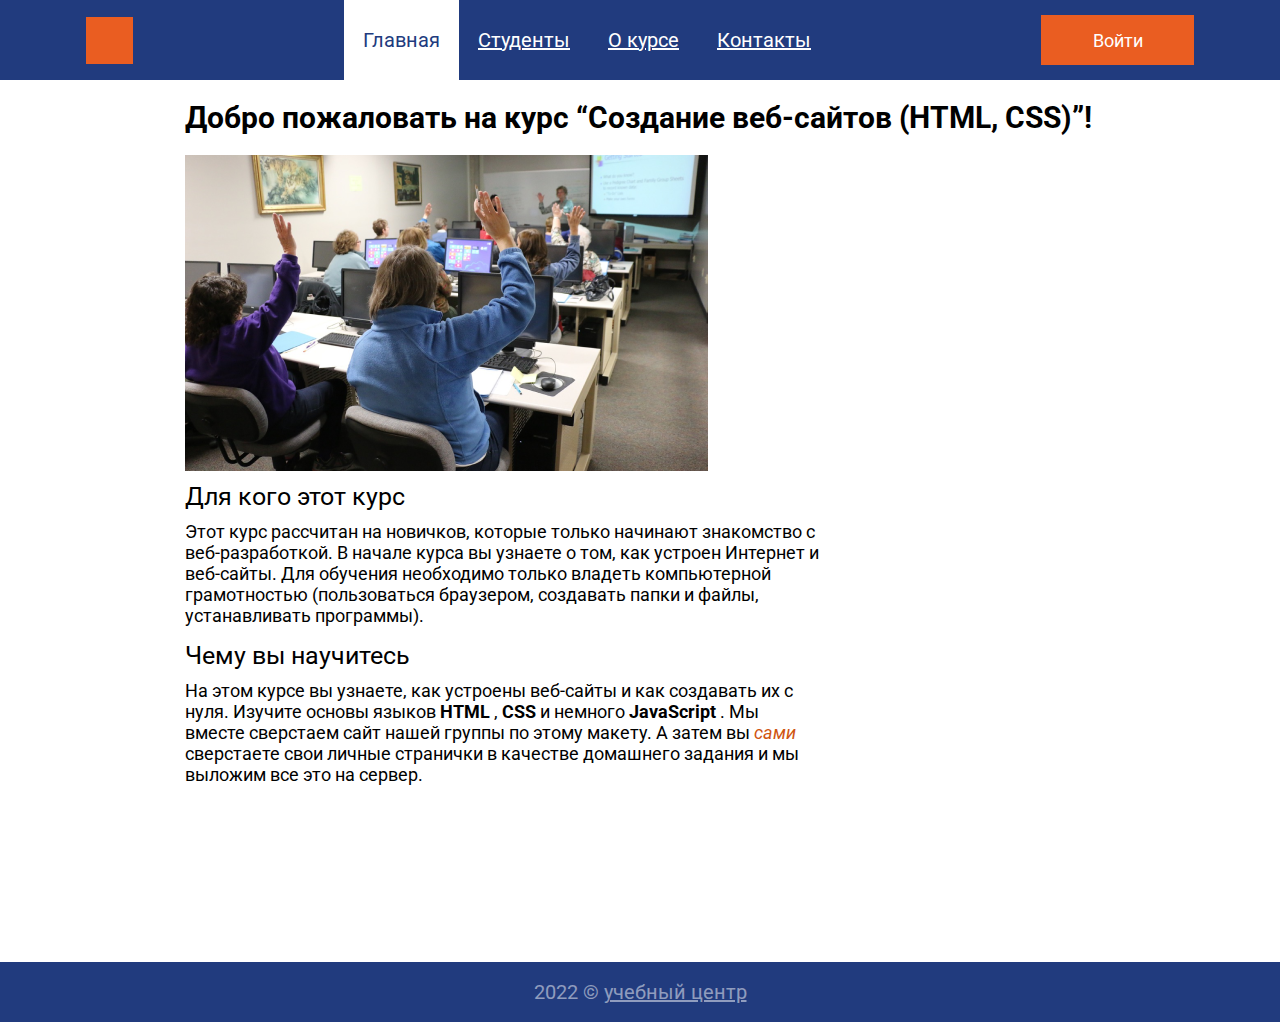
<file: index.html>
<!DOCTYPE html>
<html lang="en">
<head>
	<meta charset="UTF-8">
	<meta http-equiv="X-UA-Compatible" content="IE=edge">
	<meta name="viewport" content="width=device-width, initial-scale=1.0">
	<link rel="preconnect" href="https://fonts.googleapis.com">
    <link rel="preconnect" href="https://fonts.gstatic.com" crossorigin>
    <link href="https://fonts.googleapis.com/css2?family=Roboto:wght@400;500;700&display=swap" rel="stylesheet">
	<link rel="stylesheet" media="screen" type="text/css" href="css/main.css">
	<script async src="js/popup.js"></script>
	<title>Сайт группы</title>
</head>
<body class="page">

<!-- Хедер -->
<div class="conteiner">
	<header id="header" class="header">
	  	<img class="logo" src="img/logo.svg" alt="logo">
			<ul class="menu">
             	<li><a class="menu-link active-link" href="#">Главная</a></li>
              	<li><a class="menu-link" href="students.html">Студенты</a></li>
             	<li><a class="menu-link" href="about.html">О курсе</a></li>
             	<li><a class="menu-link" href="contacts.html">Контакты</a></li>
			</ul>
		   <a class="login-button">Войти</a>

<!-- Попап -->
		<div class="login-popup">
        	<h2 class="login-heading">Войти на сайт</h2>
        	<form class="login-form"> 
        		<input class="login-input" name="login" type="text" placeholder="Логин" required>
        		<input class="password-input" name="password" type="text" placeholder="Пароль" required>
        		<button class="popup-button" type="submit">Войти</button>
        </form>
    	</div>
	</header>
</div>

<!-- Оффер -->
 	<main id="main" class="main">
   	<h1>Добро пожаловать на курс “Создание веб-сайтов (HTML, CSS)”!</h1>
   		<img class="photo" src="img/class_1.png" alt="photo-class">
   	<h2>Для кого этот курс</h2>
   	<p class="text1">Этот курс рассчитан на новичков, которые только начинают знакомство с веб-разработкой. В начале курса вы узнаете о том, как устроен Интернет и веб-сайты.
	Для обучения необходимо только владеть компьютерной грамотностью (пользоваться браузером, создавать папки и файлы, устанавливать программы).</p>
   	<h2>Чему вы научитесь</h2>
   	<p class="text2">На этом курсе вы узнаете, как устроены веб-сайты и как создавать их с нуля. Изучите основы языков <strong> HTML </strong>, <strong> CSS </strong>
   	и немного <strong> JavaScript </strong>. Мы вместе сверстаем сайт нашей группы по этому макету. А затем вы <em> сами </em> сверстаете свои личные странички в качестве домашнего задания и мы выложим все это на сервер.</p>
   </main>

<!-- Футер -->
   <footer id="footer" class="footer">
   	<p class="base"> 
   		2022 &copy; <a class="copiright"> учебный центр</a> 
   	</p>
   </footer>
</body>
</html>
</file>
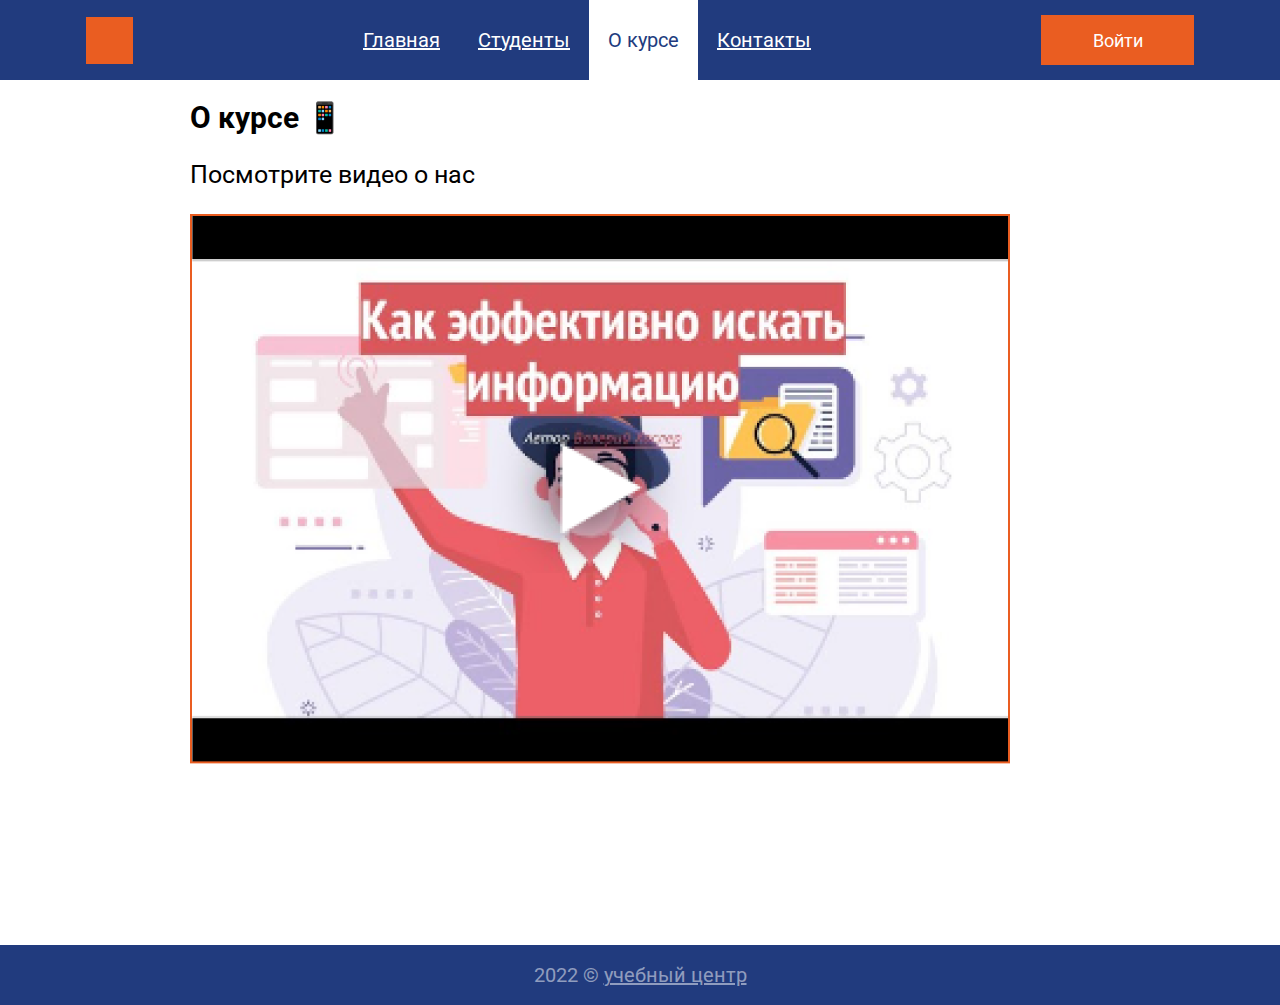
<file: about.html>
<!DOCTYPE html>
<html lang="en">
<head>
	<meta charset="UTF-8">
	<meta http-equiv="X-UA-Compatible" content="IE=edge">
	<meta name="viewport" content="width=device-width, initial-scale=1.0">
	<link rel="preconnect" href="https://fonts.googleapis.com">
    <link rel="preconnect" href="https://fonts.gstatic.com" crossorigin>
    <link href="https://fonts.googleapis.com/css2?family=Roboto:wght@400;500;700&display=swap" rel="stylesheet">
	<link rel="stylesheet" media="screen" type="text/css" href="css/main.css">
	<script async src="js/popup.js"></script>
	<title>Сайт группы</title>
</head>
<body class="page">

<!-- Хедер -->
<div class="conteiner">
	<header id="header" class="header">
	  	<img class="logo" src="img/logo.svg" alt="logo">
			<ul class="menu">
             	<li><a class="menu-link" href="main.html">Главная</a></li>
              	<li><a class="menu-link" href="students.html">Студенты</a></li>
             	<li><a class="menu-link active-link" href="#">О курсе</a></li>
             	<li><a class="menu-link" href="contacts.html">Контакты</a></li>
			</ul>
		   <a class="login-button">Войти</a>

<!-- Попап -->
		    <div class="login-popup">
        	<h2 class="login-heading">Войти на сайт</h2>
        	<form class="login-form"> 
        		<input class="login-input" name="login" type="text" placeholder="Логин" required>
        		<input class="password-input" name="password" type="text" placeholder="Пароль" required>
        	<button class="popup-button" type="submit">Войти</button>
        </form>
    	</div>
   </header>
</div>

<!-- Контент -->
<main id="main" class="main-about">
 	<h1>О курсе 📱</h1>	
   	<p	class="text-content">Посмотрите видео о нас</p>
   <img class="video" src="img/video.png" alt="video">
</main>

<!-- Футер -->
   <footer id="footer" class="footer">
   	<p class="base"> 
   		2022 &copy; <a class="copiright"> учебный центр</a> 
   	</p>
   </footer>
</body>
</file>
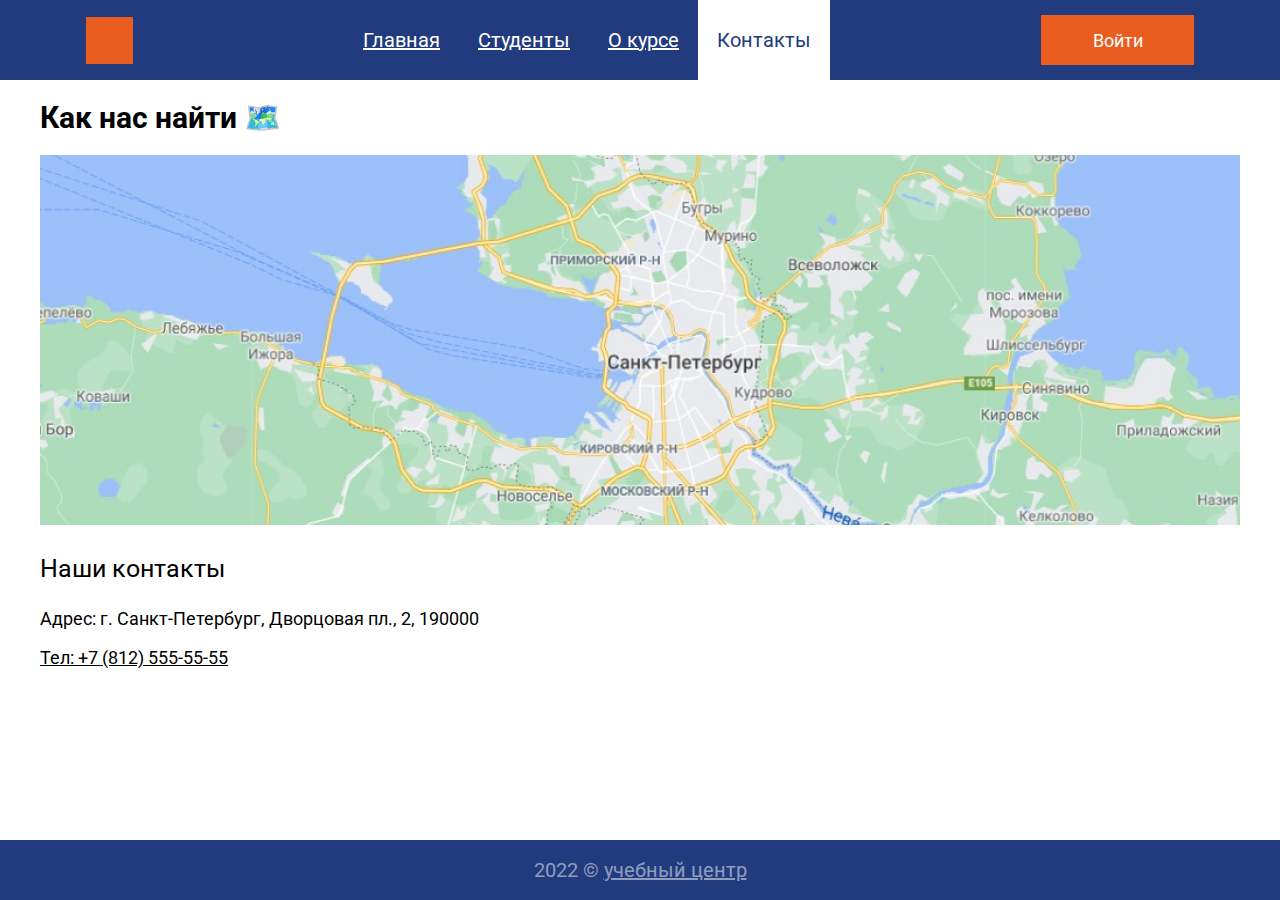
<file: contacts.html>
<!DOCTYPE html>
<html lang="en">
<head>
	<meta charset="UTF-8">
	<meta http-equiv="X-UA-Compatible" content="IE=edge">
	<meta name="viewport" content="width=device-width, initial-scale=1.0">
	<link rel="preconnect" href="https://fonts.googleapis.com">
    <link rel="preconnect" href="https://fonts.gstatic.com" crossorigin>
    <link href="https://fonts.googleapis.com/css2?family=Roboto:wght@400;500;700&display=swap" rel="stylesheet">
	<link rel="stylesheet" media="screen" type="text/css" href="css/main.css">
	<script async src="js/popup.js"></script>
	<title>Сайт группы</title>
</head>
<body class="page">

<!-- Хедер -->
<div class="conteiner">
	<header id="header" class="header">
	  	<img class="logo" src="img/logo.svg" alt="logo">
			<ul class="menu">
             	<li><a class="menu-link" href="index.html">Главная</a></li>
              	<li><a class="menu-link" href="students.html">Студенты</a></li>
             	<li><a class="menu-link" href="about.html">О курсе</a></li>
             	<li><a class="menu-link active-link" href="#">Контакты</a></li>
			</ul>
		   <a class="login-button">Войти</a>

<!-- Попап -->
		<div class="login-popup">
        	<h2 class="login-heading">Войти на сайт</h2>
        	<form class="login-form"> 
        		<input class="login-input" name="login" type="text" placeholder="Логин" required>
        		<input class="password-input" name="password" type="text" placeholder="Пароль" required>
        	<button class="popup-button" type="submit">Войти</button>
        </form>
    	</div>
	</header>
</div>

<!-- Контент -->
<main id="main" class="main-contacts">
 	<h1>Как нас найти 🗺️</h1>	   	
  		<img class="map" src="img/map.png" alt="map">
   <p	class="text-content">Наши контакты
   <p class="text-address">Адрес: г. Санкт-Петербург, Дворцовая пл., 2, 190000</p>
	<p class="telephone">Тел: +7 (812) 555-55-55</p>

</main>

<!-- Футер -->
   <footer id="footer" class="footer">
   	<p class="base"> 
   		2022 &copy; <a class="copiright"> учебный центр</a> 
   	</p>
   </footer>
</body>
</html>
</file>
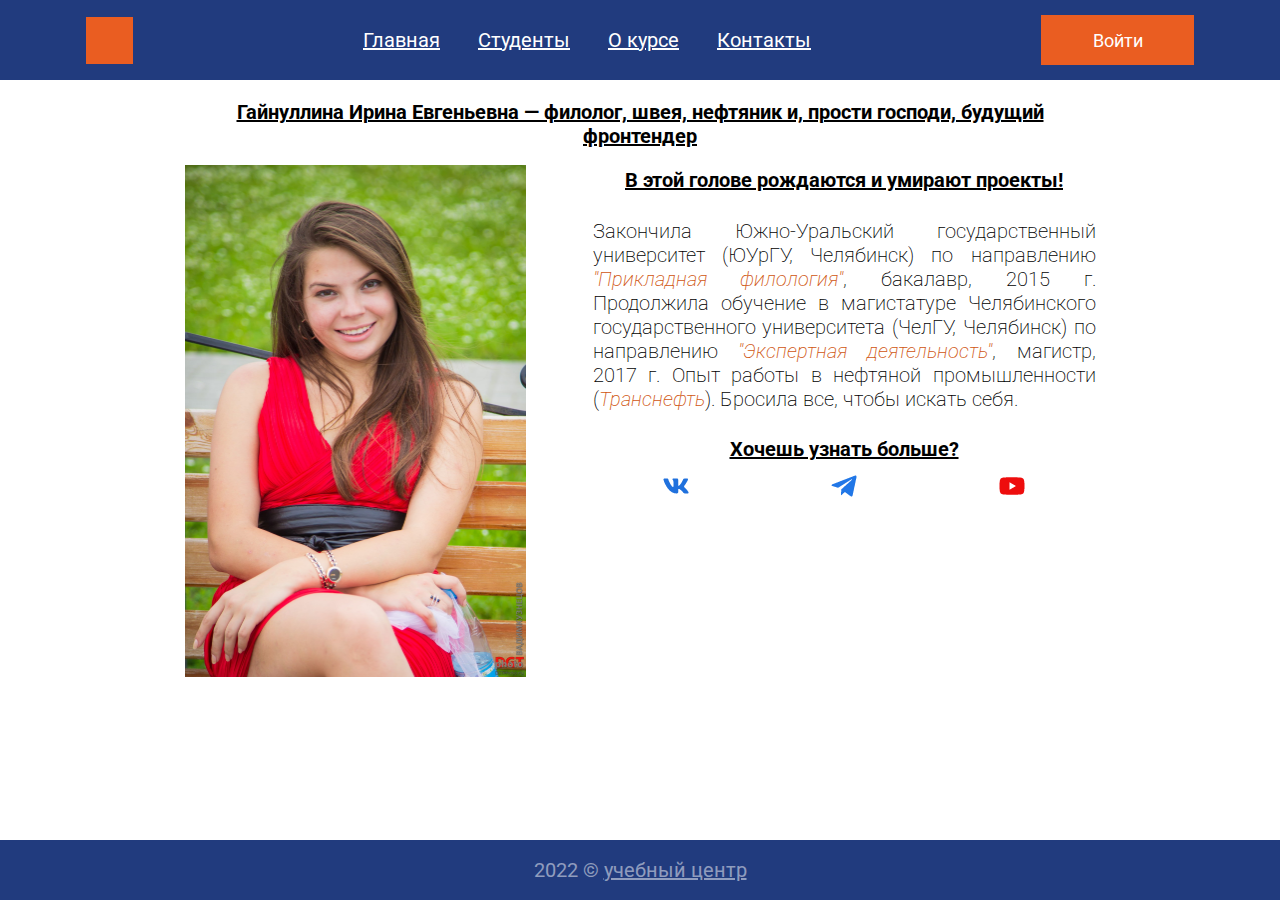
<file: irina.html>
<!DOCTYPE html>
<html lang="en">
<head>
	<meta charset="UTF-8">
	<meta http-equiv="X-UA-Compatible" content="IE=edge">
	<meta name="viewport" content="width=device-width, initial-scale=1.0">
	<link rel="preconnect" href="https://fonts.googleapis.com">
    <link rel="preconnect" href="https://fonts.gstatic.com" crossorigin>
    <link href="https://fonts.googleapis.com/css2?family=Roboto:wght@400;500;700&display=swap" rel="stylesheet">
	<link rel="stylesheet" media="screen" type="text/css" href="css/main.css">
	<script async src="js/popup.js"></script>
	<title>Сайт группы</title>
</head>
<body class="page">

<!-- Хедер -->
<div class="conteiner">
	<header id="header" class="header">
	  	<img class="logo" src="img/logo.svg" alt="logo">
			<ul class="menu">
             	<li><a class="menu-link" href="index.html">Главная</a></li>
              	<li><a class="menu-link" href="#">Студенты</a></li>
             	<li><a class="menu-link" href="about.html">О курсе</a></li>
             	<li><a class="menu-link" href="contacts.html">Контакты</a></li>
			</ul>
		   <a class="login-button">Войти</a>

<!-- Попап -->
		<div class="login-popup">
        	<h2 class="login-heading">Войти на сайт</h2>
        	<form class="login-form"> 
        		<input class="login-input" name="login" type="text" placeholder="Логин" required>
        		<input class="password-input" name="password" type="text" placeholder="Пароль" required>
        		<button class="popup-button" type="submit">Войти</button>
        </form>
    	</div>
	</header>
</div>

<!-- Контент-->
<main id="main" class="main">
   <h3>Гайнуллина Ирина Евгеньевна — филолог, швея, нефтяник и, прости господи, будущий фронтендер
   </h3>
  	<img class="pic" src="img/irka.png" alt="photo-student">
   <h3>В этой голове рождаются и умирают проекты!</h3>
  	<h4>    Закончила Южно-Уральский государственный университет (ЮУрГУ, Челябинск) по направлению <em>"Прикладная филология"</em>, бакалавр, 2015 г. Продолжила обучение в магистатуре Челябинского государственного университета (ЧелГУ, Челябинск) по направлению <em>"Экспертная деятельность"</em>, магистр, 2017 г.
  	Опыт работы в нефтяной промышленности (<em>Транснефть</em>).
  	Бросила все, чтобы искать себя.
  	</h4>

   <h3>Хочешь узнать больше?</h3>
   <div class="me-links">
          <a class="me-link" href="https://vk.com/wiowiorka"><img src="[data-uri]" alt="logo-vk"></a>
          <a class="me-link" href="https://t.me/gainullinaie"><img src="[data-uri]" alt="logo-tg"></a>
          <a class="me-link" href="https://www.youtube.com/watch?v=dQw4w9WgXcQ"><img src="[data-uri]" alt="logo-yt"></a>         
   </div>
</main>

<!-- Футер -->
   <footer id="footer" class="footer">
   	<p class="base"> 
   		2022 &copy; <a class="copiright"> учебный центр</a> 
   	</p>
   </footer>
</body>
</html>
</file>
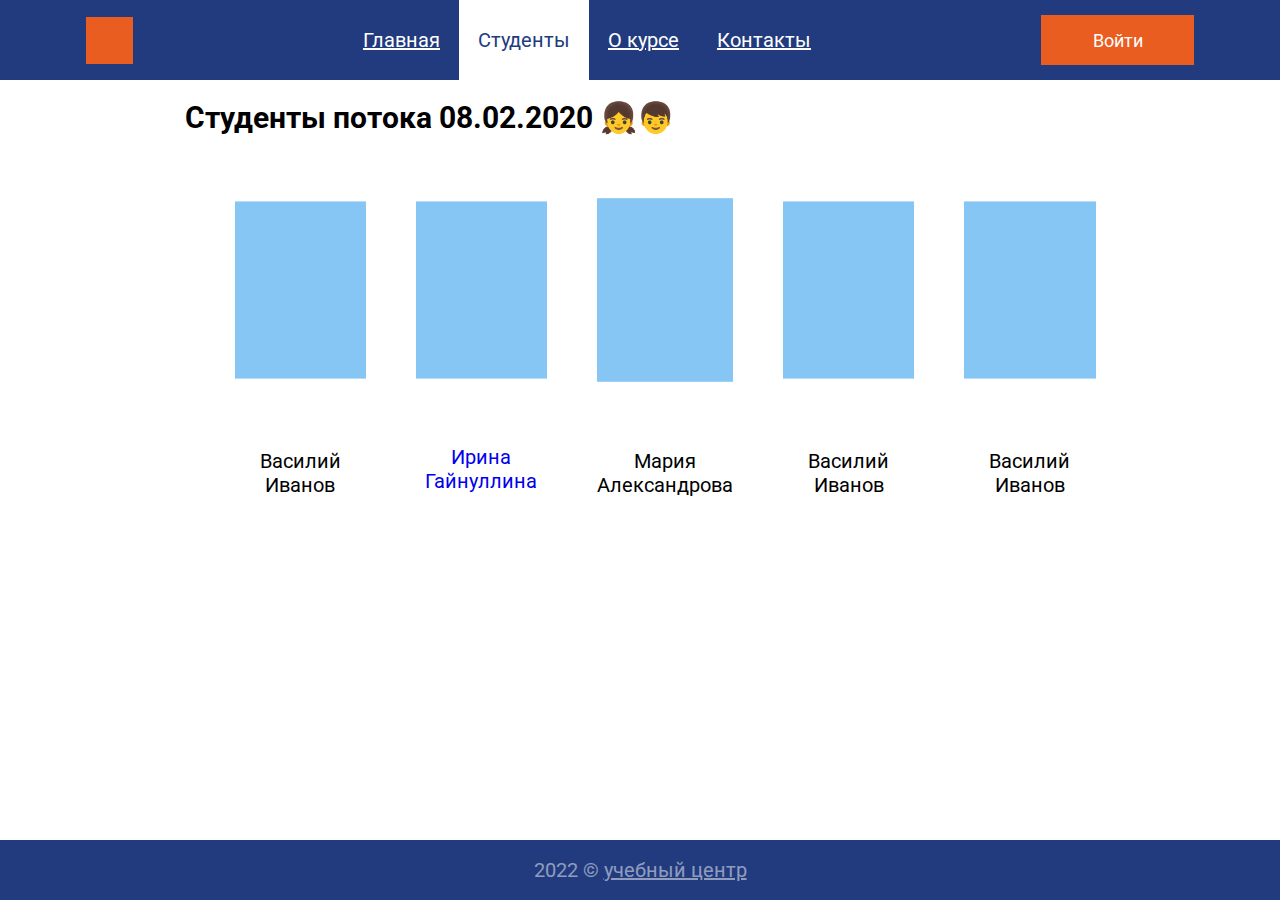
<file: students.html>
<!DOCTYPE html>
<html lang="en">
<head>
	<meta charset="UTF-8">
	<meta http-equiv="X-UA-Compatible" content="IE=edge">
	<meta name="viewport" content="width=device-width, initial-scale=1.0">
	<link rel="preconnect" href="https://fonts.googleapis.com">
    <link rel="preconnect" href="https://fonts.gstatic.com" crossorigin>
    <link href="https://fonts.googleapis.com/css2?family=Roboto:wght@400;500;700&display=swap" rel="stylesheet">
	<link rel="stylesheet" media="screen" type="text/css" href="css/main.css">
	<script async src="js/popup.js"></script>
	<title>Сайт группы</title>
</head>
<body class="page">

<!-- Хедер -->
<div class="conteiner">
	<header id="header" class="header">
	  	<img class="logo" src="img/logo.svg" alt="logo">
			<ul class="menu">
             	<li><a class="menu-link" href="index.html">Главная</a></li>
              	<li><a class="menu-link active-link" href="#">Студенты</a></li>
             	<li><a class="menu-link" href="about.html">О курсе</a></li>
             	<li><a class="menu-link" href="contacts.html">Контакты</a></li>
			</ul>
		   <a class="login-button">Войти</a>
	

<!-- Попап -->
		<div class="login-popup">
        	<h2 class="login-heading">Войти на сайт</h2>
        	<form class="login-form"> 
        		<input class="login-input" name="login" type="text" placeholder="Логин" required>
        		<input class="password-input" name="password" type="text" placeholder="Пароль" required>
        	<button class="popup-button" type="submit">Войти</button>
        </form>
    </div>
   </header> 
</div>

<!-- Контент-->
<main id="main" class="main">
	<h1> Студенты потока 08.02.2020 👧👦</h1>
 		<div class="students">
 			<section class="student">
 				<img class="student-photo" src="img/student-photo.svg" alt="photo">
 				<p class="student-name">Василий Иванов</p>
 			</section>
 			<section class="student">
 				<img class="student-photo" src="img/student-photo.svg" alt="photo">
 				<p><a class="student-name" href="irina.html">Ирина Гайнуллина</a></p>
 			</section>
 			<section class="student">
 				<img class="student-photo" src="img/student-photo.svg" alt="photo">
 				<p class="student-name">Мария Александрова</p>
 			</section>
 			<section class="student">
 				<img class="student-photo" src="img/student-photo.svg" alt="photo">
 				<p class="student-name">Василий Иванов</p>
 			</section>
 			<section class="student">
 				<img class="student-photo" src="img/student-photo.svg" alt="photo">
 				<p class="student-name">Василий Иванов</p>
 			</section>
 		</div>
</main>

<!-- Футер -->
   <footer id="footer" class="footer">
   	<p class="base"> 
   		2022 &copy; <a class="copiright">учебный центр</a> 
   	</p>
   </footer>
</body>
</html>
</file>
<file: css/main.css>
.page {
	display: flex;
	flex-direction: column;
	min-height: 100vh;
	margin: 0;
}

.container {
	max-width: 100%;
	margin: 0 auto;
	padding: 0 86px;
}

/*Header*/
.header { 
	display: flex;
	flex-wrap: wrap;
	width: 100%;
	max-width: 1300px;
	min-width: 350px;
	min-height: 80px;
	background-color: #213b7e;
	box-sizing: border-box;
	margin: 0 auto;
	padding: 0 86px;
	justify-content: space-between;
	align-items: center;
}

.menu {
	display: flex;
	flex-wrap: wrap;
	align-self: stretch;
	padding: 0;
	margin: 0;
	list-style: none
}

.menu > li {
	display: flex;
	flex-wrap: wrap;
}

.menu-link {
	flex-wrap: wrap;
	display: flex;
	align-items: center;
	padding: 0 19px;
	background-color: #213B7E;
	color: #FFF;
	font-family: 'Roboto';
    font-style: normal;
    font-weight: 400;
    font-size: 20px;
    line-height: 23px;
	text-decoration-line: underline;
}

.menu-link:hover {
	background-color: #FFF;
	color: #213B7E;
	text-decoration: none;
}

.login-button {
	display: flex;
	justify-content: center;
	align-items: center;
	font-size: 18px;
	font-weight: 400;
	color: #FFF;
	font-family: 'Roboto';
	font-style: normal;
	text-decoration: none;
	background-color: #EA5D21;
	width: 153px;
	min-height: 50px;
}

/*Pop-up*/
.login-popup {
	display: none;
	position: absolute;
	z-index: 2;
	bottom: 0;
	left: 50%;
	transform: translate(-50%, -20%);
	box-sizing: border-box;
	width: 100%;
	max-width: 500px;
	min-height: 418px;
	padding: 26px 28px 50px;
	background: #FFFFFF;
	border: 1px solid #213B7E;
	background-color: #FFFFFF;
}

.login-heading {
	font-family: 'Roboto';
	font-style: normal;
	font-weight: 400;
	font-size: 24px;
	line-height: 28px;
	color: #000000;
	text-align: center;
}

.login-form {
	display: flex;
	align-items: center;
	flex-direction: column;
}

.login-form > input {
	width: 100%;
	max-width: 500px;
	min-height: 50px;
	margin-bottom: 56px;
	border: 1px solid #808080;
}

.login-input {
	width: 444px;
	min-height: 50px;
	background: #FFFFFF;
	border: 1px solid #808080;
	Font-size: 24px;
	Line-height: 28px;
	color: #808080;
	padding: 10px;
}

.password-input {
	width: 444px;
	min-height: 50px;
	background: #FFFFFF;
	border: 1px solid #808080;
	Font-size: 24px;
	Line-height: 28px;
	color: #808080;
	padding: 10px;
}

.popup-button {
	display: flex;
	justify-content: center;
	align-items: center;
	width: 153px;
	min-height: 50px;
	text-decoration: none;
	color: #FFFFFF;
	background-color: #EA6113;
	border: none;
}

.show-popup {
	display: block;
}

.active-link {
	color: #213B7E;
	background-color: #fff;
	text-decoration: none;	
}

/*Офферная композиция*/

.main {
	width: 100%;
	max-width: 911px;
	height: auto;
	margin: 0 auto;
	flex-grow: 1;
}

.photo {
	width: 100%;
	max-width: 523px;
	height: auto;	
}

h1 {
	font-family: 'Roboto';
	font-style: normal;
	font-weight: 700;
	font-size: 30px;
}

h2 {
	margin-top: 7px; 
	margin-bottom: 10px; 
	font-family: 'Roboto';
	font-style: normal;
	font-weight: 400;
	font-size: 25px;
}

.text1 {
	width: 100%;
	max-width: 634px;
	font-family: 'Roboto';
	font-style: normal;
	font-weight: 400;
	font-size: 18px;
	margin-top: 10px;
	margin-bottom: 15px; 
}

.text2 {
	width: 100%;
	max-width: 634px;
	font-family: 'Roboto';
	font-style: normal;
	font-weight: 400;
	font-size: 18px;
	margin-top: 10px; 
	margin-bottom: 177px; 
}

em {
	color: #CF5510
}

/*Students*/

.student-name {
	display: block;
	text-align: center;
	font-family: 'Roboto';
	font-style: normal;
	font-weight: 400;
	font-size: 20px;
	text-decoration-line: none;
}

.students {
	max-width: 1200px;
	display: flex;
	flex-direction: row;
	justify-content: space-around;
	margin-top: 20px;
}

.student-photo {
	width: 100%;
	max-width: 200px;
	min-height: 270px;
}

.student {
	padding-left: 50px;
}

.student:hover {
	text-decoration-line: underline;
}

/*Cвоя страница*/

.pic {
	width: 341px;
	height: 512px;
	margin: 0 auto;
	display: flex;
	padding-right: 60px;
    padding-bottom: 10px;
	float:left; 
    margin: 7px 7px 7px 0;
}

h3 {
	text-align: center;
	font-family: 'Roboto';
	font-style: normal;
	font-weight: 700;
	font-size: 20px;
	text-decoration-line: underline;
	margin-bottom: 10px;
}


h4 {
	font-family: 'Roboto';
	font-style: normal;
	font-weight: 200;
	font-size: 20px;
	text-decoration-line: none;
	text-align: justify;
}

.me-links {
   display: flex;
   justify-content: center;
   flex-direction: row;
   justify-content: space-around;
}


.me-link:hover {
  color: #4facfe;
}

/*About*/

.main-about {
	width: 100%;
	max-width: 900px;
	height: auto;
	margin: 0 auto;
	flex-grow: 1;
}

.video {
	width: 100%;
	max-width: 820px;
	height: 550px;
	margin-bottom: 177px; 
}

.text-content {
	font-family: 'Roboto';
	font-style: normal;
	font-weight: 400;
	font-size: 25px;
	display: flex;
	align-items: center;
}

/*Contacts*/

.main-contacts {
	width: 100%;
	max-width: 1200px;
	height: auto;
	margin: 0 auto;
	flex-grow: 1;
}

.map {
	width: 100%;
	max-width: 1268px;
	height: 370px;
}

.text-address{
	font-family: 'Roboto';
	font-style: normal;
	font-weight: 400;
	font-size: 18px;
	line-height: 21px;
	margin-bottom: 10px;
}

.telephone {
	font-family: 'Roboto';
	font-style: normal;
	font-weight: 400;
	font-size: 18px;
	line-height: 21px;
	text-decoration: underline;
}

/*Footer*/

.footer {
	display: flex;
	flex-wrap: wrap;
	box-sizing: border-box;
	width: 100%;
	max-width: 1300px;
	min-height: 60px;
	margin: 0 auto;
	padding: 0 86px;
	background-color: #213b7e;
	justify-content: center;
	align-items: center;
}

.base {
	margin: 0 auto;
	background-color: #213B7E;
	color: rgba(255, 255, 255, 0.5);
	font-family: 'Roboto';
	font-style: normal;
	font-weight: 400;
	font-size: 20px;
}

.copiright {
	margin: 0 auto;
	background-color: #213B7E;
	color: rgba(255, 255, 255, 0.5);
	font-family: 'Roboto';
	font-style: normal;
	font-weight: 400;
	font-size: 20px;
	text-decoration-line: underline;
}
</file>
